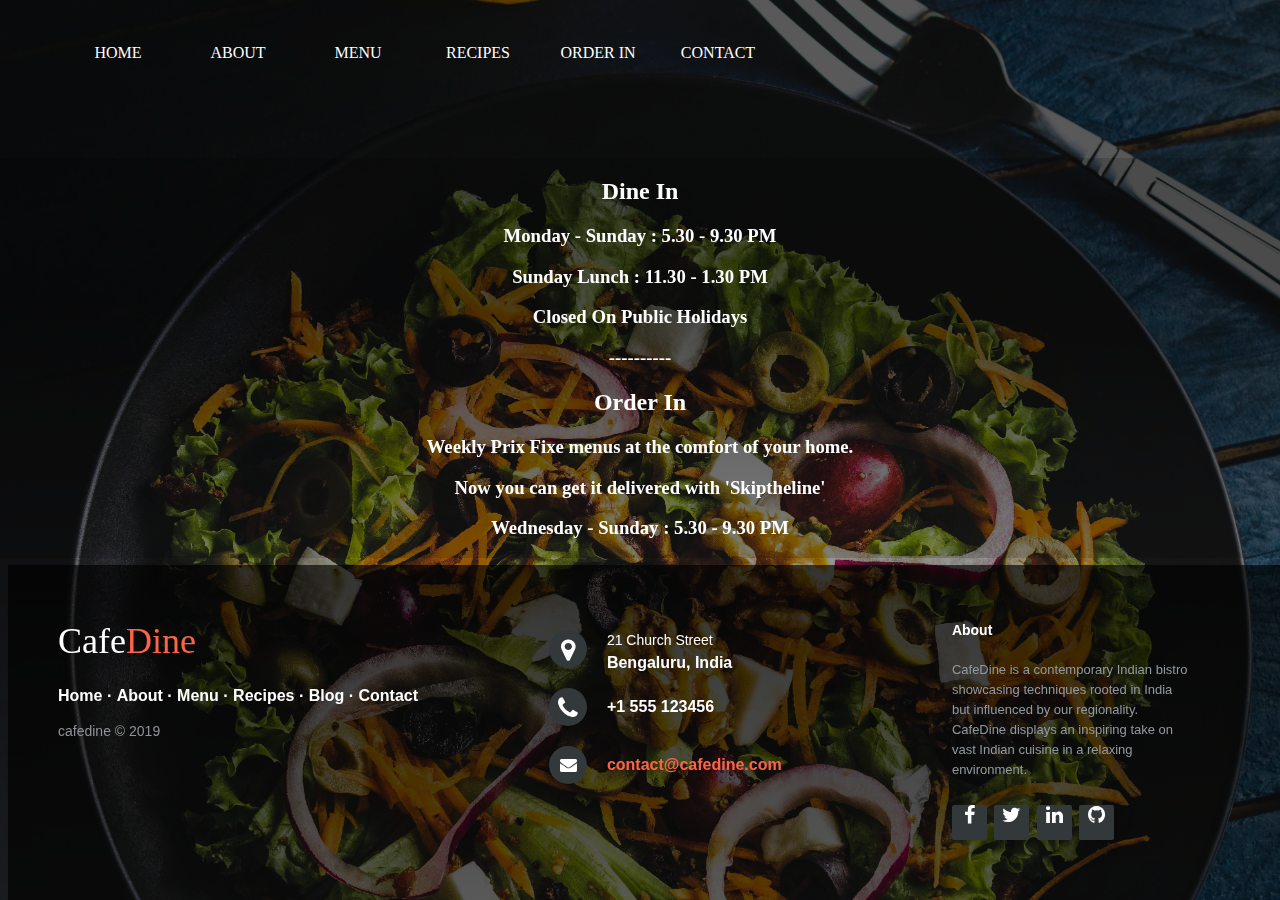
<file: index.html>
<html>
<head>
	<title> CafeDine - Restaurant </title>

	<meta charset="UTF-8">
<meta name="viewport" content="width=device-width, initial-scale=1">

<!-- ** Plugins Needed for the Project ** --> 
<link rel="stylesheet" href="https://cdnjs.cloudflare.com/ajax/libs/font-awesome/4.6.3/css/font-awesome.min.css">
<link href="style.css" rel="stylesheet">

	<!--Favicon-->
  <link rel="shortcut icon" href="favicon.ico" type="image/x-icon">
  <link rel="icon" href="favicon.ico" type="image/x-icon">

	</head>
<body>

	<!-- Header Start -->
	<header class="navigation">
		<nav class="navbar-expand" id="main-nav">
			<div class="box">
				<ul type="none">
					<li class="nav-item active">
						<a class="nav-link" href="index.html">HOME</a>
					</li>
					<li class="nav-item"><a class="nav-link" href="aboutus.html">ABOUT</a></li>
					<li class="nav-item"><a class="nav-link" href="menu.html">MENU</a></li>
					<li class="nav-item"><a class="nav-link" href="recipes.html">RECIPES</a></li>
					<li class="nav-item"><a class="nav-link" href="login1.php">ORDER IN</a></li>
					<li class="nav-item"><a class="nav-link" href="contact.html">CONTACT</a></li>
          <!---
          <li class="nav-item"><a class="nav-link" href="si.html">SIGN UP</a></li>
				</ul>
		</div>
    --->
    <!---
		<div class="box1">
				<ul type="none">
					<li class="nav-item">
<button onclick="document.getElementById('id01').style.display='block'" style="width:auto;">LOGIN</button>
<div id="id01" class="modal">
  <form class="modal-content animate" action="action1.php" method="post">
    <div class="containers">
      <label for="cname"><b>Username</b></label>
      <input type="text" placeholder="Enter Username" name="cname" required>
      <label for="password"><b>Password</b></label>
      <input type="password" placeholder="Enter Password" name="password" required>
      <button type="submit">Login</button>
    </div>
    <div class="containers" style="background-color:#f1f1f1">
      <button type="button" onclick="document.getElementById('id01').style.display='none'" class="cancelbtn">Cancel</button>
      <span class="psw">Forgot <a href="#" style="color: #ff4c4c">password?</a></span>
    </div>
  </form>
</div>
</li>
</ul>
</div>
--->
<script>
// Get the modal
var modal = document.getElementById('id01');
// When the user clicks anywhere outside of the modal, close it
window.onclick = function(event) {
  if (event.target == modal) {
    modal.style.display = "none";
  }
}
</script>
</li>
</ul>
</div>
	</nav>
</header>
<!-- Header Close -->

<div class="timings">
	<h2> Dine In </h2>
	<h3>Monday - Sunday : 5.30 - 9.30 PM</h3>
	<h3>Sunday Lunch : 11.30 - 1.30 PM</h3>
	<h3>Closed On Public Holidays</h3>
	<h3>----------</h3>
	<h2> Order In </h2>
	<h3>Weekly Prix Fixe menus at the comfort of your home.</h3>
	<h3>Now you can get it delivered with 'Skiptheline'</h3>
	<h3>Wednesday - Sunday : 5.30 - 9.30 PM</h3>
</div>

<div class="main"> 
    <footer class="footer-distributed">
 
    <div class="footer-left">
 
    <h3>Cafe<span>Dine</span></h3>
 
    <div class="footer-links">
    <a href="index.html">Home</a>
  ·
    <a href="aboutus.html">About</a>
  ·
    <a href="menu.html">Menu</a>
  ·
    <a href="recipes.html">Recipes</a>
  ·
    <a href="blog.html">Blog</a>
  ·
    <a href="contact.html">Contact</a>
    </div>
 
    <p class="footer-company-name">cafedine &copy; 2019</p>
    </div>
 
    <div class="footer-center">
 
    <div>
    <i class="fa fa-map-marker"></i>
    <p><span>21 Church Street</span> Bengaluru, India</p>
    </div>
 
    <div>
    <i class="fa fa-phone"></i>
    <p>+1 555 123456</p>
    </div>
 
    <div>
    <i class="fa fa-envelope"></i>
    <p><a href="mailto:support@company.com">contact@cafedine.com</a></p>
    </div>
 
    </div>
 
    <div class="footer-right">
 
    <p class="footer-company-about">
    <span>About </span>
  CafeDine is a contemporary Indian bistro showcasing techniques rooted in India but influenced by our regionality. CafeDine displays an inspiring take on vast Indian cuisine in a relaxing environment.
    </p>
 
    <div class="footer-icons">
 
    <a href="#"><i class="fa fa-facebook"></i></a>
    <a href="#"><i class="fa fa-twitter"></i></a>
    <a href="#"><i class="fa fa-linkedin"></i></a>
    <a href="#"><i class="fa fa-github"></i></a>
 
    </div>
 
    </div>
</footer>


<script>
// Get the modal
var modal = document.getElementById('id01');

// When the user clicks anywhere outside of the modal, close it
window.onclick = function(event) {
    if (event.target == modal) {
        modal.style.display = "none";
    }
}
</script>

</body>
</html>
</file>
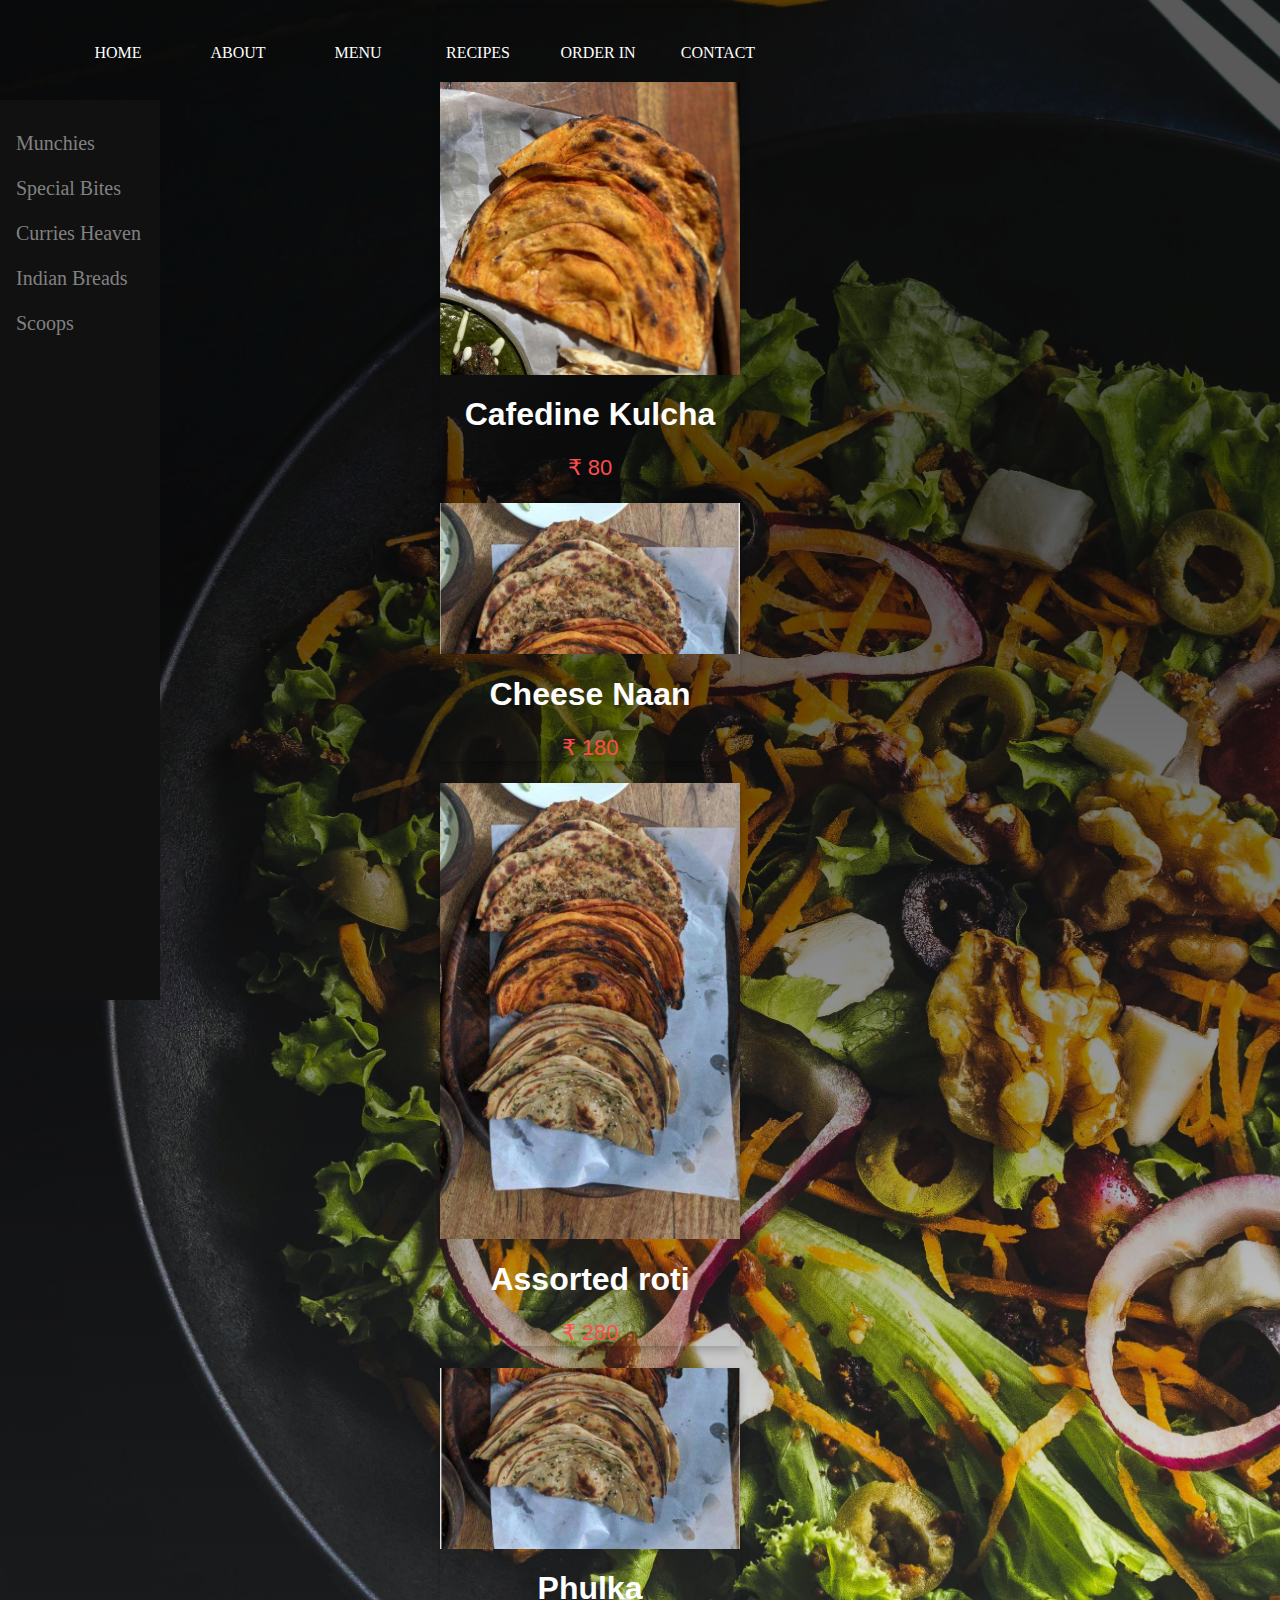
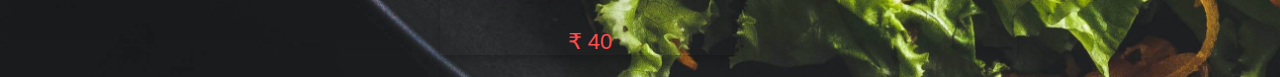
<file: breads.html>
<html>
<head>
	<title> CafeDine - Restaurant </title>

	<meta charset="UTF-8">
<meta name="viewport" content="width=device-width, initial-scale=1">

<!-- ** Plugins Needed for the Project ** --> 
<link rel="stylesheet" href="https://cdnjs.cloudflare.com/ajax/libs/font-awesome/4.6.3/css/font-awesome.min.css">
<link href="style.css" rel="stylesheet">

	<!--Favicon-->
  <link rel="shortcut icon" href="favicon.ico" type="image/x-icon">
  <link rel="icon" href="favicon.ico" type="image/x-icon">

<style>
	
.sidebar {
	margin-top: 100px;
  height: 100%;
  width: 160px;
  position: fixed;
  z-index: 1;
  top: 0;
  left: 0;
  background-color: #111;
  overflow-x: hidden;
  padding-top: 16px;
}

.sidebar a {
	margin-top: 10px;
  	padding: 6px 8px 6px 16px;
  	text-decoration: none;
  	font-size: 20px;
  	color: #818181;
  	display: block;
}

.sidebar a:hover {
  color: #f1f1f1;
}

.main {
  margin-left: 160px;
  margin-right: 260px; /* Same as the width of the sidenav */
  padding: 0px 10px;
}

.card {
  box-shadow: 0 4px 8px 0 rgba(0, 0, 0, 0.2);
  max-width: 300px;
  margin: auto;
  text-align: center;
  font-family: arial;
}

.price {
  color: #ff4c4c;
  font-size: 22px;
}

.card button {
  border: none;
  outline: 0;
  padding: 12px;
  color: white;
  background-color: #000;
  text-align: center;
  cursor: pointer;
  width: 100%;
  font-size: 18px;
}

.card button:hover {
  opacity: 0.7;
}

</style>
	</head>
<body>

	<!-- Header Start -->
	<header class="navigation">
		<nav class="navbar-expand" id="main-nav">
			<div class="box">
				<ul type="none">
					<li class="nav-item active">
						<a class="nav-link" href="index.html">HOME</a>
					</li>
					<li class="nav-item"><a class="nav-link" href="aboutus.html">ABOUT</a></li>
					<li class="nav-item"><a class="nav-link" href="menu.html">MENU</a></li>
					<li class="nav-item"><a class="nav-link" href="recipes.html">RECIPES</a></li>
					<li class="nav-item"><a class="nav-link" href="login1.php">ORDER IN</a></li>
					<li class="nav-item"><a class="nav-link" href="contact.html">CONTACT</a></li>
          <!---
          <li class="nav-item"><a class="nav-link" href="si.html">SIGN UP</a></li>
				</ul>
		</div>
		<div class="box1">
				<ul type="none">
					<li class="nav-item">
<button onclick="document.getElementById('id01').style.display='block'" style="width:auto;">LOGIN</button>
<div id="id01" class="modal">
  <form class="modal-content animate" action="/action_page.php" method="post">
    <div class="containers">
      <label for="uname"><b>Username</b></label>
      <input type="text" placeholder="Enter Username" name="uname" required>
      <label for="psw"><b>Password</b></label>
      <input type="password" placeholder="Enter Password" name="psw" required>
      <button type="submit">Login</button>
      <label>
        <input type="checkbox" checked="checked" name="remember"> Remember me
      </label>
    </div>
    <div class="containers" style="background-color:#f1f1f1">
      <button type="button" onclick="document.getElementById('id01').style.display='none'" class="cancelbtn">Cancel</button>
      <span class="psw">Forgot <a href="#" style="color: #ff4c4c">password?</a></span>
    </div>
  </form>
</div>
</li>
</ul>
</div>
<script>
// Get the modal
var modal = document.getElementById('id01');
// When the user clicks anywhere outside of the modal, close it
window.onclick = function(event) {
  if (event.target == modal) {
    modal.style.display = "none";
  }
}
</script>
</li>
</ul>
</div>
--->
	</nav>
</header>
<!-- Header Close -->
<div class="sidebar">
	<a href="menu.html">Munchies</a>
  <!---
	<a href="ghaaz.html">Ghaaz Pooz Angrezi Style</a>
  --->
	<a href="items.html">Special Bites</a>
	<a href="curries.html">Curries Heaven</a>
	<a href="breads.html">Indian Breads</a>
	<a href="scoops.html">Scoops</a>
</div>

<div class="main">
	<div class="card">
		<img src="breads1.jpg" alt="breads1" style="width:100%">
		<h1>Cafedine Kulcha</h1>
		<p class="price">&#8377 80</p>
	</div>

	<div class="card">
		<img src="breads2.jpg" alt="breads2" style="width:100%">
		<h1>Cheese Naan</h1>
		<p class="price">&#8377 180</p>
	</div>

	<div class="card">
		<img src="breads3.jpg" alt="breads3" style="width:100%">
		<h1>Assorted roti</h1>
		<p class="price">&#8377 280</p>
	</div>

  <div class="card">
    <img src="breads4.jpg" alt="breads4" style="width:100%">
    <h1>Phulka</h1>
    <p class="price">&#8377 40</p>
  </div>
</div>
</body>
</html>
</file>
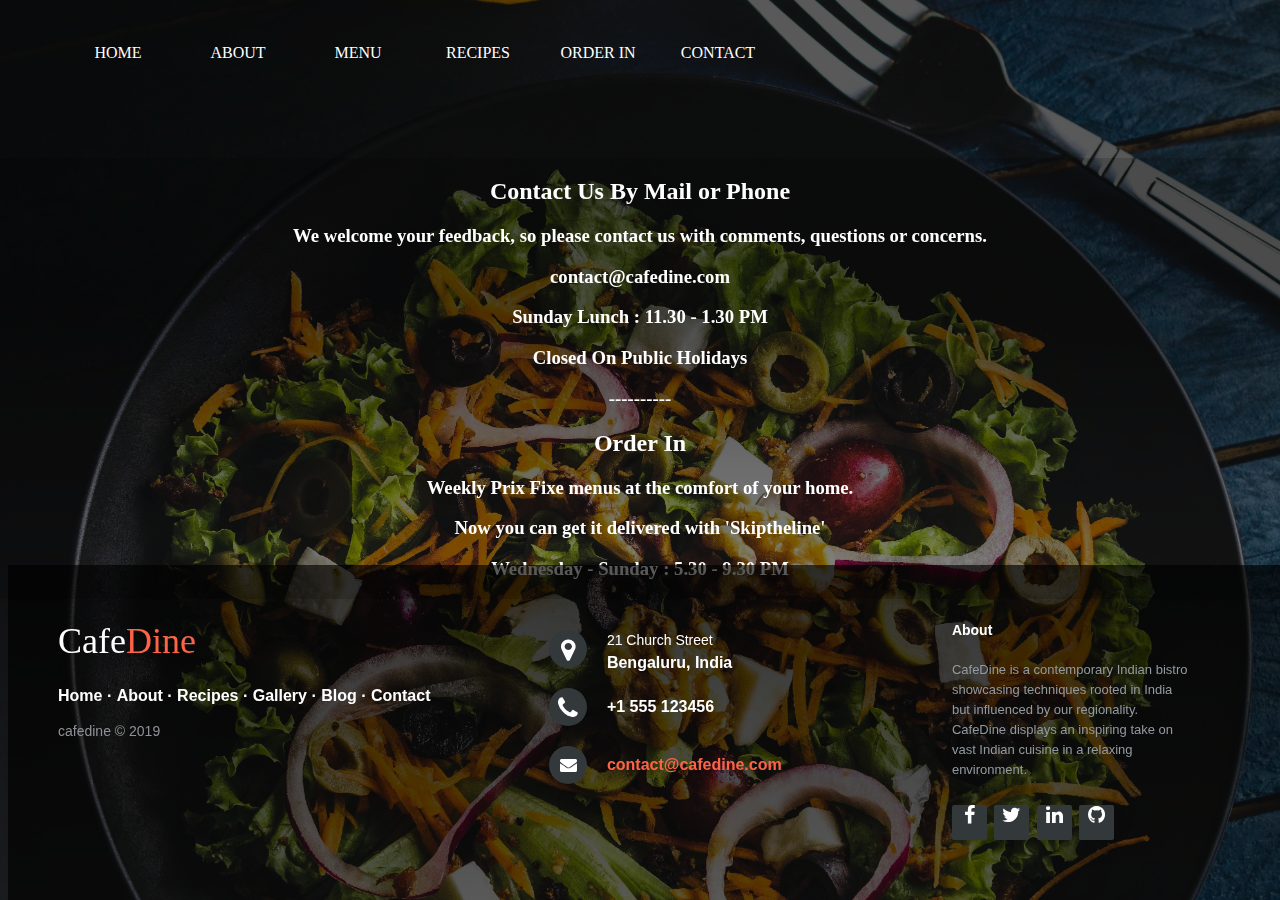
<file: contact.html>
<html>
<head>
	<title> CafeDine - Restaurant </title>

	<meta charset="UTF-8">
<meta name="viewport" content="width=device-width, initial-scale=1">

<!-- ** Plugins Needed for the Project ** --> 
<link rel="stylesheet" href="https://cdnjs.cloudflare.com/ajax/libs/font-awesome/4.6.3/css/font-awesome.min.css">
<link href="style.css" rel="stylesheet">

	<!--Favicon-->
  <link rel="shortcut icon" href="favicon.ico" type="image/x-icon">
  <link rel="icon" href="favicon.ico" type="image/x-icon">

	</head>
<body>

	<!-- Header Start -->
	<header class="navigation">
		<nav class="navbar-expand" id="main-nav">
			<div class="box">

				<ul type="none">
					<li class="nav-item active">
						<a class="nav-link" href="index.html">HOME</a>
					</li>
					<li class="nav-item"><a class="nav-link" href="aboutus.html">ABOUT</a></li>
					<li class="nav-item"><a class="nav-link" href="menu.html">MENU</a></li>
					<li class="nav-item"><a class="nav-link" href="recipes.html">RECIPES</a></li>
					<li class="nav-item"><a class="nav-link" href="login1.php">ORDER IN</a></li>
					<li class="nav-item"><a class="nav-link" href="contact.html">CONTACT</a></li>
          <!---
          <li class="nav-item"><a class="nav-link" href="si.html">SIGN UP</a></li>
				</ul>
		</div>

    <div class="box1">
        <ul type="none">
          <li class="nav-item">
<button onclick="document.getElementById('id01').style.display='block'" style="width:auto;">LOGIN</button>
<div id="id01" class="modal">
  <form class="modal-content animate" action="/action_page.php" method="post">
    <div class="containers">
      <label for="uname"><b>Username</b></label>
      <input type="text" placeholder="Enter Username" name="uname" required>
      <label for="psw"><b>Password</b></label>
      <input type="password" placeholder="Enter Password" name="psw" required>
      <button type="submit">Login</button>
      <label>
        <input type="checkbox" checked="checked" name="remember"> Remember me
      </label>
    </div>
    <div class="containers" style="background-color:#f1f1f1">
      <button type="button" onclick="document.getElementById('id01').style.display='none'" class="cancelbtn">Cancel</button>
      <span class="psw">Forgot <a href="#" style="color: #ff4c4c">password?</a></span>
    </div>
  </form>
</div>
</li>
</ul>
</div>

          --->
	</nav>
</header>

<div class="timings">
  <h2> Contact Us By Mail or Phone </h2>
  <h3>We welcome your feedback, so please contact us with comments, questions or concerns.</h3>
  <h3>contact@cafedine.com</h3>
  <h3>Sunday Lunch : 11.30 - 1.30 PM</h3>
  <h3>Closed On Public Holidays</h3>
  <h3>----------</h3>
  <h2> Order In </h2>
  <h3>Weekly Prix Fixe menus at the comfort of your home.</h3>
  <h3>Now you can get it delivered with 'Skiptheline'</h3>
  <h3>Wednesday - Sunday : 5.30 - 9.30 PM</h3>
</div>

<div class="main"> 
    <footer class="footer-distributed">
 
    <div class="footer-left">
 
    <h3>Cafe<span>Dine</span></h3>
 
    <div class="footer-links">
    <a href="#">Home</a>
  ·
    <a href="#">About</a>
  ·
    <a href="#">Recipes</a>
  ·
    <a href="#">Gallery</a>
  ·
    <a href="#">Blog</a>
  ·
    <a href="#">Contact</a>
    </div>
 
    <p class="footer-company-name">cafedine &copy; 2019</p>
    </div>
 
    <div class="footer-center">
 
    <div>
    <i class="fa fa-map-marker"></i>
    <p><span>21 Church Street</span> Bengaluru, India</p>
    </div>
 
    <div>
    <i class="fa fa-phone"></i>
    <p>+1 555 123456</p>
    </div>
 
    <div>
    <i class="fa fa-envelope"></i>
    <p><a href="mailto:support@company.com">contact@cafedine.com</a></p>
    </div>
 
    </div>
 
    <div class="footer-right">
 
    <p class="footer-company-about">
    <span>About </span>
  CafeDine is a contemporary Indian bistro showcasing techniques rooted in India but influenced by our regionality. CafeDine displays an inspiring take on vast Indian cuisine in a relaxing environment.
    </p>
 
    <div class="footer-icons">
 
    <a href="#"><i class="fa fa-facebook"></i></a>
    <a href="#"><i class="fa fa-twitter"></i></a>
    <a href="#"><i class="fa fa-linkedin"></i></a>
    <a href="#"><i class="fa fa-github"></i></a>
 
    </div>
 
    </div>
</footer>


<script>
// Get the modal
var modal = document.getElementById('id01');

// When the user clicks anywhere outside of the modal, close it
window.onclick = function(event) {
    if (event.target == modal) {
        modal.style.display = "none";
    }
}
</script>

</body>
</html>
</file>
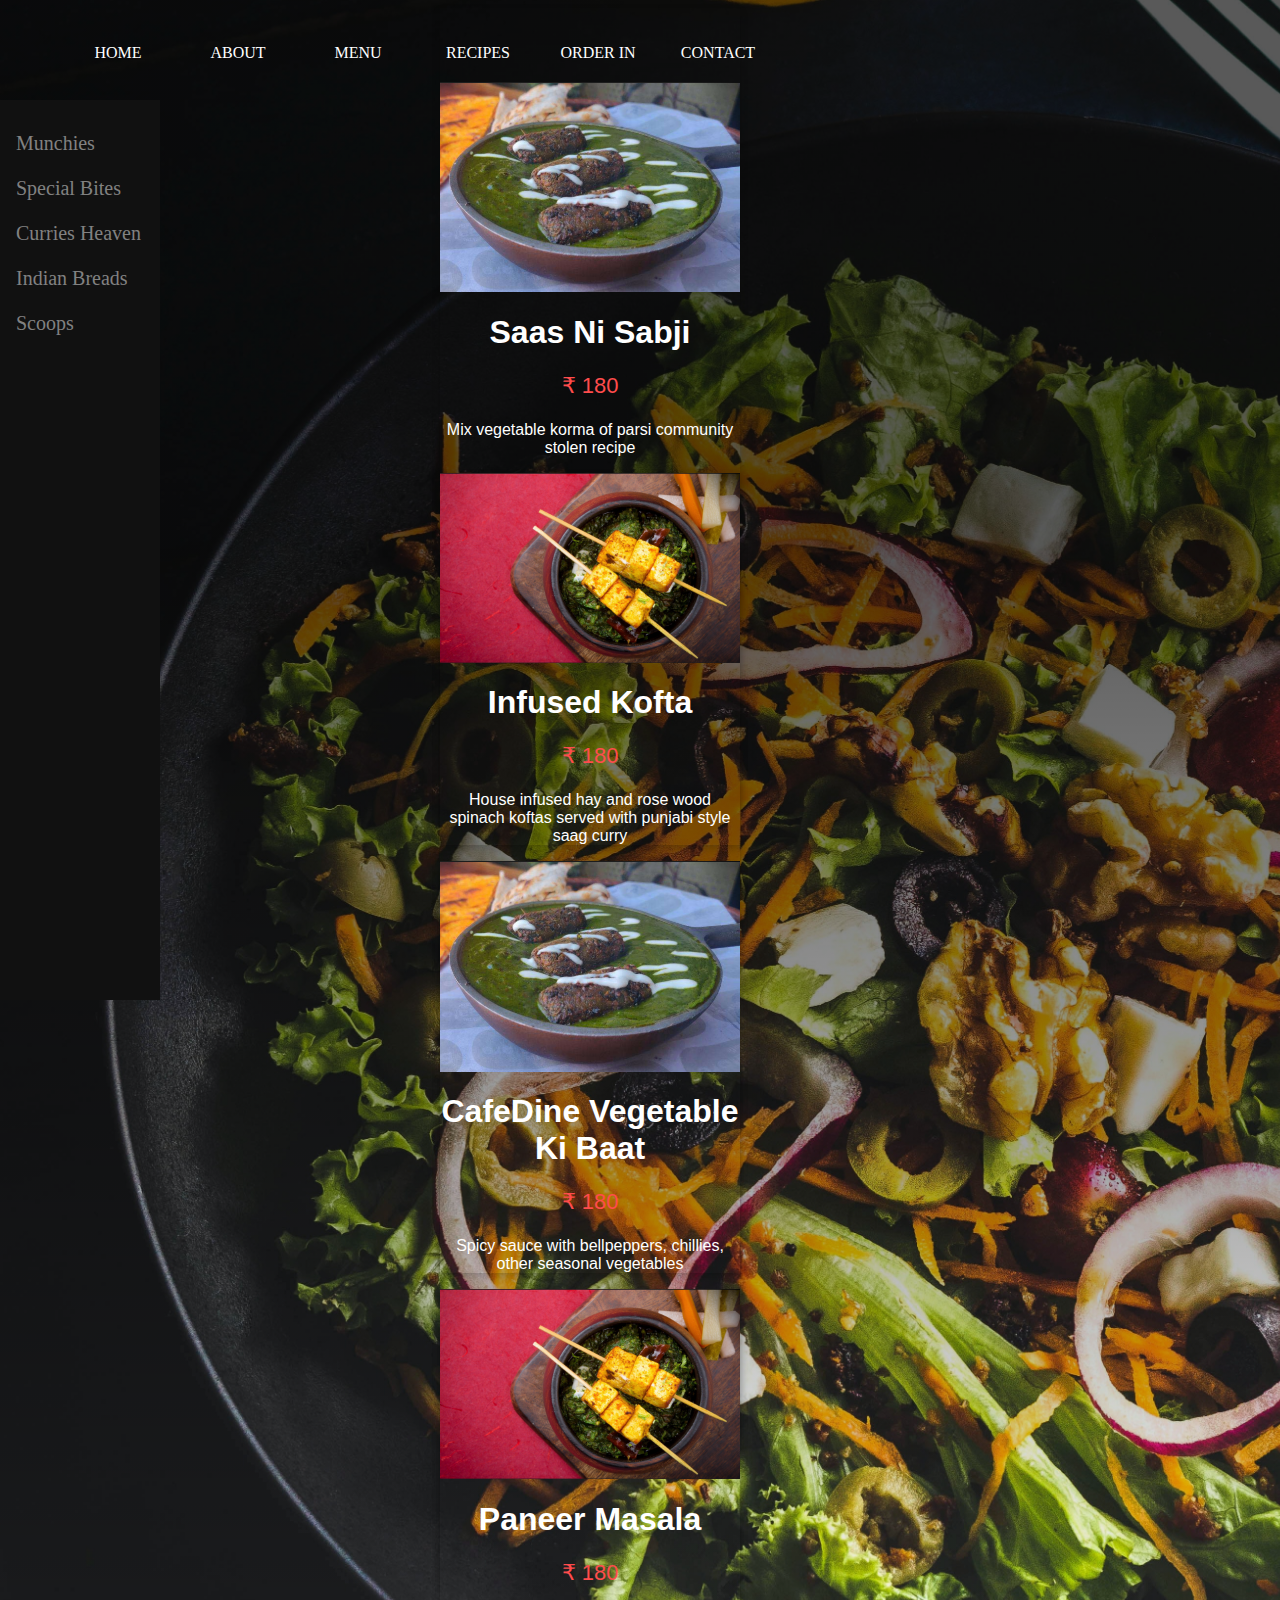
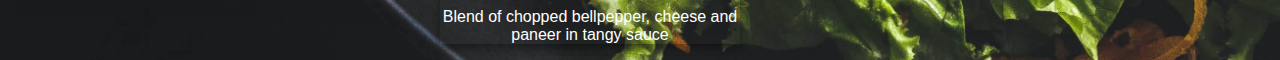
<file: curries.html>
<html>
<head>
	<title> CafeDine - Restaurant </title>

	<meta charset="UTF-8">
<meta name="viewport" content="width=device-width, initial-scale=1">

<!-- ** Plugins Needed for the Project ** --> 
<link rel="stylesheet" href="https://cdnjs.cloudflare.com/ajax/libs/font-awesome/4.6.3/css/font-awesome.min.css">
<link href="style.css" rel="stylesheet">

	<!--Favicon-->
  <link rel="shortcut icon" href="favicon.ico" type="image/x-icon">
  <link rel="icon" href="favicon.ico" type="image/x-icon">

<style>
	
.sidebar {
	margin-top: 100px;
  height: 100%;
  width: 160px;
  position: fixed;
  z-index: 1;
  top: 0;
  left: 0;
  background-color: #111;
  overflow-x: hidden;
  padding-top: 16px;
}

.sidebar a {
	margin-top: 10px;
  	padding: 6px 8px 6px 16px;
  	text-decoration: none;
  	font-size: 20px;
  	color: #818181;
  	display: block;
}

.sidebar a:hover {
  color: #f1f1f1;
}

.main {
  margin-left: 160px;
  margin-right: 260px; /* Same as the width of the sidenav */
  padding: 0px 10px;
}

.card {
  box-shadow: 0 4px 8px 0 rgba(0, 0, 0, 0.2);
  max-width: 300px;
  margin: auto;
  text-align: center;
  font-family: arial;
}

.price {
  color: #ff4c4c;
  font-size: 22px;
}

.card button {
  border: none;
  outline: 0;
  padding: 12px;
  color: white;
  background-color: #000;
  text-align: center;
  cursor: pointer;
  width: 100%;
  font-size: 18px;
}

.card button:hover {
  opacity: 0.7;
}

</style>
	</head>
<body>

	<!-- Header Start -->
	<header class="navigation">
		<nav class="navbar-expand" id="main-nav">
			<div class="box">
				<ul type="none">
					<li class="nav-item active">
						<a class="nav-link" href="index.html">HOME</a>
					</li>
					<li class="nav-item"><a class="nav-link" href="aboutus.html">ABOUT</a></li>
					<li class="nav-item"><a class="nav-link" href="menu.html">MENU</a></li>
					<li class="nav-item"><a class="nav-link" href="recipes.html">RECIPES</a></li>
					<li class="nav-item"><a class="nav-link" href="login1.php">ORDER IN</a></li>
					<li class="nav-item"><a class="nav-link" href="contact.html">CONTACT</a></li>
          <!---
          <li class="nav-item"><a class="nav-link" href="si.html">SIGN UP</a></li>
				</ul>
		</div>
		<div class="box1">
				<ul type="none">
					<li class="nav-item">
<button onclick="document.getElementById('id01').style.display='block'" style="width:auto;">LOGIN</button>
<div id="id01" class="modal">
  <form class="modal-content animate" action="/action_page.php" method="post">
    <div class="containers">
      <label for="uname"><b>Username</b></label>
      <input type="text" placeholder="Enter Username" name="uname" required>
      <label for="psw"><b>Password</b></label>
      <input type="password" placeholder="Enter Password" name="psw" required>
      <button type="submit">Login</button>
      <label>
        <input type="checkbox" checked="checked" name="remember"> Remember me
      </label>
    </div>
    <div class="containers" style="background-color:#f1f1f1">
      <button type="button" onclick="document.getElementById('id01').style.display='none'" class="cancelbtn">Cancel</button>
      <span class="psw">Forgot <a href="#" style="color: #ff4c4c">password?</a></span>
    </div>
  </form>
</div>
</li>
</ul>
</div>
          --->
<script>
// Get the modal
var modal = document.getElementById('id01');
// When the user clicks anywhere outside of the modal, close it
window.onclick = function(event) {
  if (event.target == modal) {
    modal.style.display = "none";
  }
}
</script>
</li>
</ul>
</div>
	</nav>
</header>
<!-- Header Close -->
<div class="sidebar">
	<a href="menu.html">Munchies</a>
	<!---
  <a href="ghaaz.html">Ghaaz Pooz Angrezi Style</a>
  --->
	<a href="items.html">Special Bites</a>
	<a href="curries.html">Curries Heaven</a>
	<a href="breads.html">Indian Breads</a>
	<a href="scoops.html">Scoops</a>
</div>

<div class="main">
	<div class="card">
		<img src="curries3.jpg" alt="curries1" style="width:100%">
		<h1>Saas Ni Sabji</h1>
		<p class="price">&#8377 180</p>
		<p>Mix vegetable korma of parsi community stolen recipe</p
	</div>

	<div class="card">
		<img src="munchies4.jpg" alt="curries2" style="width:100%">
		<h1>Infused Kofta</h1>
		<p class="price">&#8377 180</p>
		<p>House infused hay and rose wood spinach koftas served with punjabi style saag curry</p>
	</div>

	<div class="card">
		<img src="curries3.jpg" alt="curries3" style="width:100%">
		<h1>CafeDine Vegetable Ki Baat</h1>
		<p class="price">&#8377 180</p>
		<p>Spicy sauce with bellpeppers, chillies, other seasonal vegetables</p>
	</div>

  <div class="card">
    <img src="munchies4.jpg" alt="curries4" style="width:100%">
    <h1>Paneer Masala</h1>
    <p class="price">&#8377 180</p>
    <p>Blend of chopped bellpepper, cheese and paneer in tangy sauce</p>
  </div>
</div>
</body>
</html>
</file>
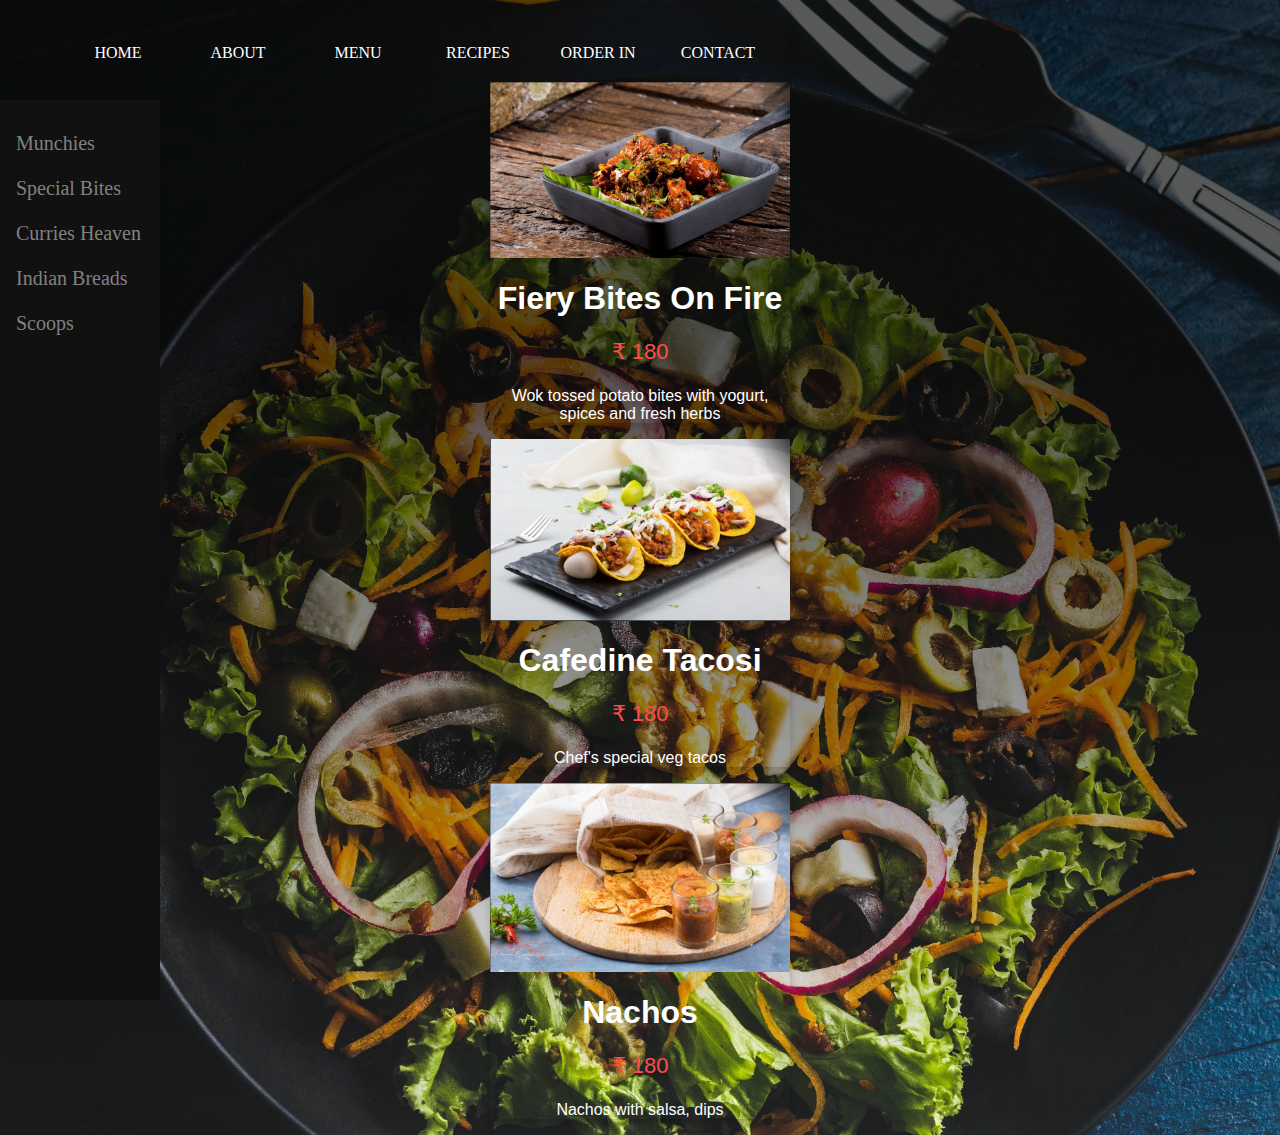
<file: items.html>
<html>
<head>
	<title> CafeDine - Restaurant </title>

	<meta charset="UTF-8">
<meta name="viewport" content="width=device-width, initial-scale=1">

<!-- ** Plugins Needed for the Project ** --> 
<link rel="stylesheet" href="https://cdnjs.cloudflare.com/ajax/libs/font-awesome/4.6.3/css/font-awesome.min.css">
<link href="style.css" rel="stylesheet">

	<!--Favicon-->
  <link rel="shortcut icon" href="favicon.ico" type="image/x-icon">
  <link rel="icon" href="favicon.ico" type="image/x-icon">

<style>
	
.sidebar {
	margin-top: 100px;
  height: 100%;
  width: 160px;
  position: fixed;
  z-index: 1;
  top: 0;
  left: 0;
  background-color: #111;
  overflow-x: hidden;
  padding-top: 16px;
}

.sidebar a {
	margin-top: 10px;
  	padding: 6px 8px 6px 16px;
  	text-decoration: none;
  	font-size: 20px;
  	color: #818181;
  	display: block;
}

.sidebar a:hover {
  color: #f1f1f1;
}

.main {
  margin-left: 160px
  margin-right: 260px; /* Same as the width of the sidenav */
  padding: 0px 10px;
}

.card {
  box-shadow: 0 4px 8px 0 rgba(0, 0, 0, 0.2);
  max-width: 300px;
  margin: auto;
  text-align: center;
  font-family: arial;
}

.price {
  color: #ff4c4c;
  font-size: 22px;
}

.card button {
  border: none;
  outline: 0;
  padding: 12px;
  color: white;
  background-color: #000;
  text-align: center;
  cursor: pointer;
  width: 100%;
  font-size: 18px;
}

.card button:hover {
  opacity: 0.7;
}

</style>
	</head>
<body>

	<!-- Header Start -->
	<header class="navigation">
		<nav class="navbar-expand" id="main-nav">
			<div class="box">
				<ul type="none">
					<li class="nav-item active">
						<a class="nav-link" href="index.html">HOME</a>
					</li>
					<li class="nav-item"><a class="nav-link" href="aboutus.html">ABOUT</a></li>
					<li class="nav-item"><a class="nav-link" href="menu.html">MENU</a></li>
					<li class="nav-item"><a class="nav-link" href="recipes.html">RECIPES</a></li>
					<li class="nav-item"><a class="nav-link" href="login1.php">ORDER IN</a></li>
					<li class="nav-item"><a class="nav-link" href="contact.html">CONTACT</a></li>
          <!---
          <li class="nav-item"><a class="nav-link" href="si.html">SIGN UP</a></li>
				</ul>
		</div>
		<div class="box1">
				<ul type="none">
					<li class="nav-item">
<button onclick="document.getElementById('id01').style.display='block'" style="width:auto;">LOGIN</button>
<div id="id01" class="modal">
  <form class="modal-content animate" action="/action_page.php" method="post">
    <div class="containers">
      <label for="uname"><b>Username</b></label>
      <input type="text" placeholder="Enter Username" name="uname" required>
      <label for="psw"><b>Password</b></label>
      <input type="password" placeholder="Enter Password" name="psw" required>
      <button type="submit">Login</button>
      <label>
        <input type="checkbox" checked="checked" name="remember"> Remember me
      </label>
    </div>
    <div class="containers" style="background-color:#f1f1f1">
      <button type="button" onclick="document.getElementById('id01').style.display='none'" class="cancelbtn">Cancel</button>
      <span class="psw">Forgot <a href="#" style="color: #ff4c4c">password?</a></span>
    </div>
  </form>
</div>
</li>
</ul>
</div>
--->
<script>
// Get the modal
var modal = document.getElementById('id01');
// When the user clicks anywhere outside of the modal, close it
window.onclick = function(event) {
  if (event.target == modal) {
    modal.style.display = "none";
  }
}
</script>
</li>
</ul>
</div>
	</nav>
</header>
<!-- Header Close -->
<div class="sidebar">
	<a href="menu.html">Munchies</a>
  <!---
  <a href="ghaaz.html">Ghaaz Pooz Angrezi Style</a>
  --->
	<a href="items.html">Special Bites</a>
	<a href="curries.html">Curries Heaven</a>
	<a href="breads.html">Indian Breads</a>
	<a href="scoops.html">Scoops</a>
</div>

<div class="main">
	<div class="card">
		<img src="bites1.jpg" alt="bites1" style="width:100%">
		<h1>Fiery Bites On Fire</h1>
		<p class="price">&#8377 180</p>
		<p>Wok tossed potato bites with yogurt, spices and fresh herbs</p>
	</div>

	<div class="card">
		<img src="bitess3.jpg" alt="bites3" style="width:100%">
		<h1>Cafedine Tacosi</h1>
		<p class="price">&#8377 180</p>
		<p>Chef's special veg tacos</p>
	</div>

  <div class="card">
    <img src="bites4.jpg" alt="bites4" style="width:100%">
    <h1>Nachos</h1>
    <p class="price">&#8377 180</p>
    <p>Nachos with salsa, dips</p>
  </div>
</div>
</body>
</html>
</file>
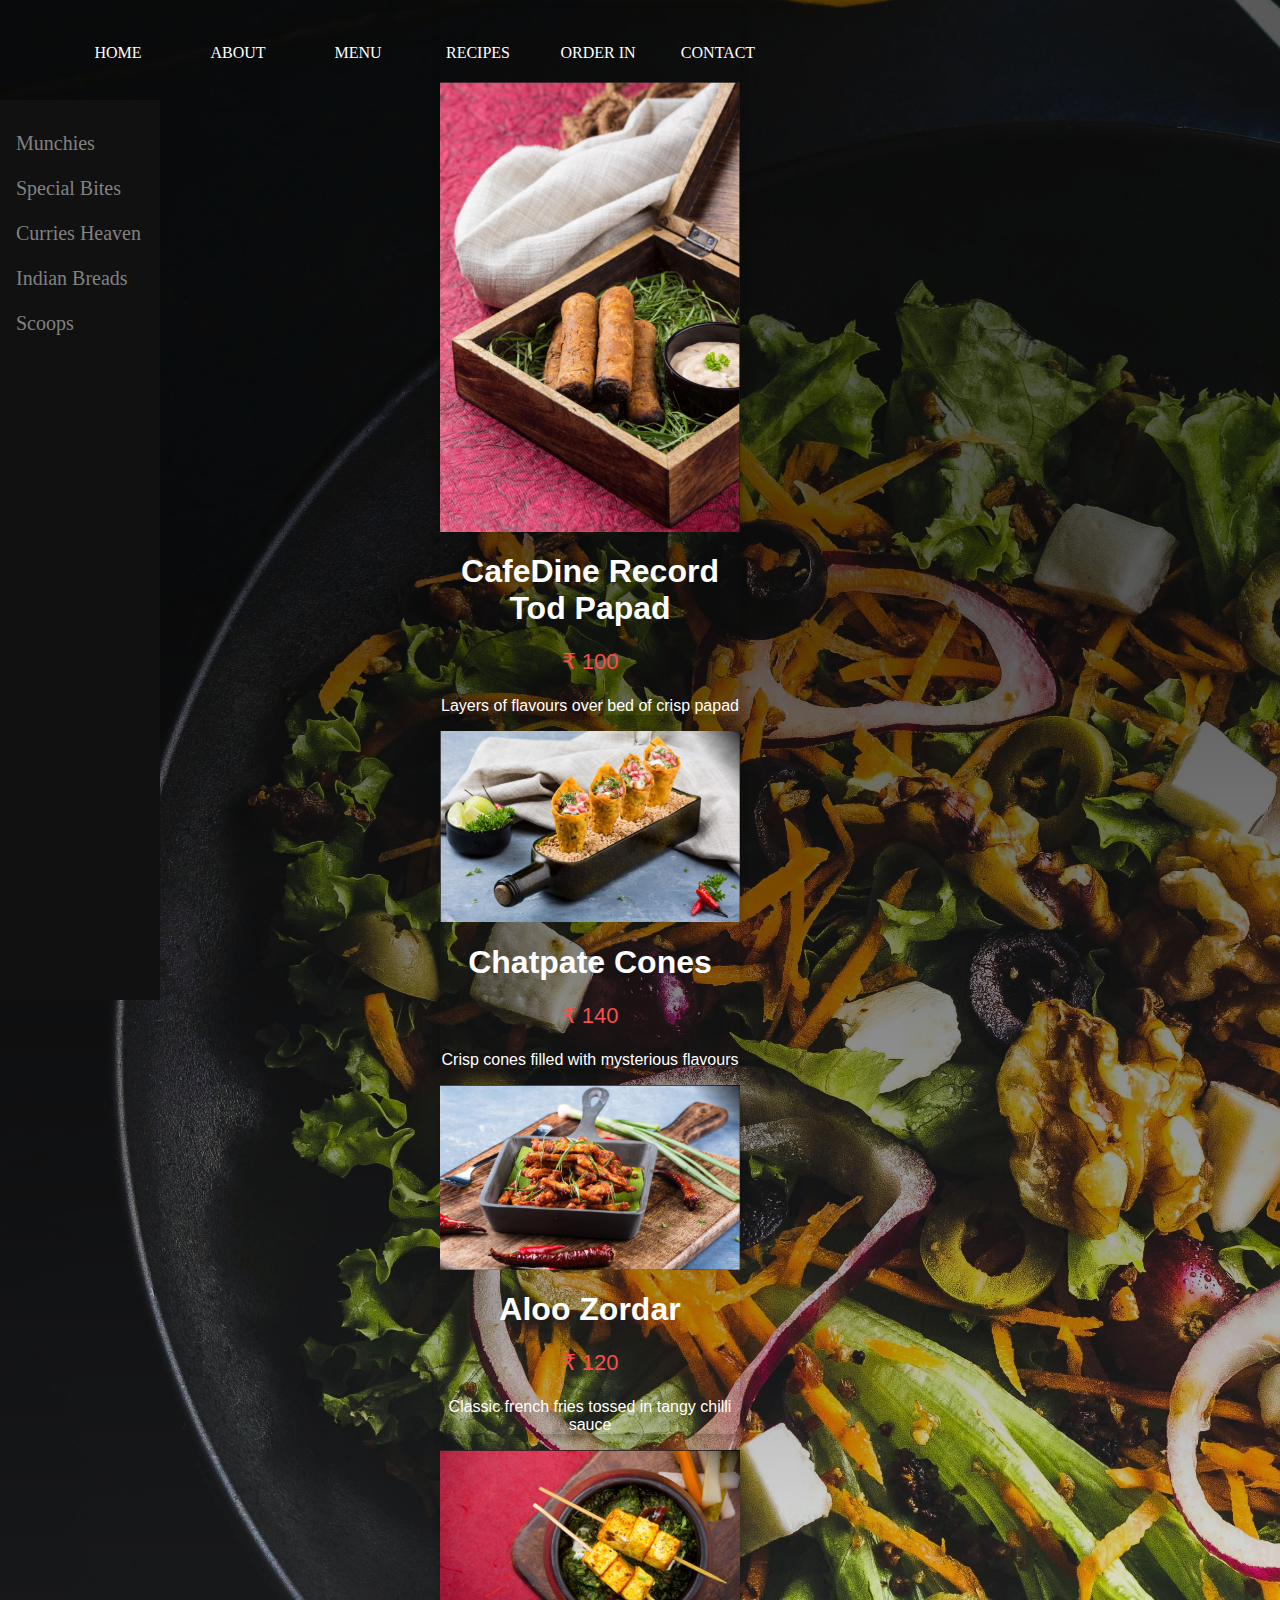
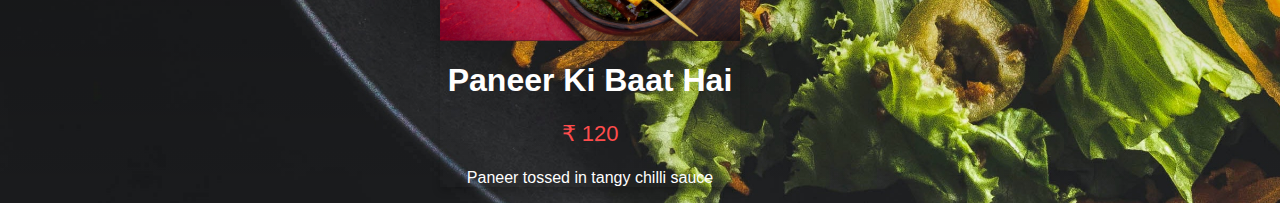
<file: menu.html>
<html>
<head>
	<title> CafeDine - Restaurant </title>

	<meta charset="UTF-8">
<meta name="viewport" content="width=device-width, initial-scale=1">

<!-- ** Plugins Needed for the Project ** --> 
<link rel="stylesheet" href="https://cdnjs.cloudflare.com/ajax/libs/font-awesome/4.6.3/css/font-awesome.min.css">
<link href="style.css" rel="stylesheet">

	<!--Favicon-->
  <link rel="shortcut icon" href="favicon.ico" type="image/x-icon">
  <link rel="icon" href="favicon.ico" type="image/x-icon">

<style>
	
.sidebar {
	margin-top: 100px;
  height: 100%;
  width: 160px;
  position: fixed;
  z-index: 1;
  top: 0;
  left: 0;
  background-color: #111;
  overflow-x: hidden;
  padding-top: 16px;
}

.sidebar a {
	margin-top: 10px;
  	padding: 6px 8px 6px 16px;
  	text-decoration: none;
  	font-size: 20px;
  	color: #818181;
  	display: block;
}

.sidebar a:hover {
  color: #f1f1f1;
}

.main {
  margin-left: 160px;
  margin-right: 260px; /* Same as the width of the sidenav */
  padding: 0px 10px;
}

.card {
  box-shadow: 0 4px 8px 0 rgba(0, 0, 0, 0.2);
  max-width: 300px;
  margin: auto;
  text-align: center;
  font-family: arial;
}

.price {
  color: #ff4c4c;
  font-size: 22px;
}

.card button {
  border: none;
  outline: 0;
  padding: 12px;
  color: white;
  background-color: #000;
  text-align: center;
  cursor: pointer;
  width: 100%;
  font-size: 18px;
}

.card button:hover {
  opacity: 0.7;
}

</style>
	</head>
<body>

	<!-- Header Start -->
	<header class="navigation">
		<nav class="navbar-expand" id="main-nav">
			<div class="box">
				<ul type="none">
					<li class="nav-item active">
						<a class="nav-link" href="index.html">HOME</a>
					</li>
					<li class="nav-item"><a class="nav-link" href="aboutus.html">ABOUT</a></li>
					<li class="nav-item"><a class="nav-link" href="menu.html">MENU</a></li>
					<li class="nav-item"><a class="nav-link" href="recipes.html">RECIPES</a></li>
					<li class="nav-item"><a class="nav-link" href="login1.php">ORDER IN</a></li>
					<li class="nav-item"><a class="nav-link" href="contact.html">CONTACT</a></li>
          <!---
          <li class="nav-item"><a class="nav-link" href="si.html">SIGN UP</a></li>
				</ul>
		</div>
		<div class="box1">
				<ul type="none">
					<li class="nav-item">
<button onclick="document.getElementById('id01').style.display='block'" style="width:auto;">LOGIN</button>
<div id="id01" class="modal">
  <form class="modal-content animate" action="/action_page.php" method="post">
    <div class="containers">
      <label for="uname"><b>Username</b></label>
      <input type="text" placeholder="Enter Username" name="uname" required>
      <label for="psw"><b>Password</b></label>
      <input type="password" placeholder="Enter Password" name="psw" required>
      <button type="submit">Login</button>
      <label>
        <input type="checkbox" checked="checked" name="remember"> Remember me
      </label>
    </div>
    <div class="containers" style="background-color:#f1f1f1">
      <button type="button" onclick="document.getElementById('id01').style.display='none'" class="cancelbtn">Cancel</button>
      <span class="psw">Forgot <a href="#" style="color: #ff4c4c">password?</a></span>
    </div>
  </form>
</div>
</li>
</ul>
</div>
--->
<script>
// Get the modal
var modal = document.getElementById('id01');
// When the user clicks anywhere outside of the modal, close it
window.onclick = function(event) {
  if (event.target == modal) {
    modal.style.display = "none";
  }
}
</script>
</li>
</ul>
</div>
	</nav>
</header>
<!-- Header Close -->
<div class="sidebar">
	<a href="menu.html">Munchies</a>
	<!---
  <a href="ghaaz.html">Ghaaz Pooz Angrezi Style</a>
  --->
	<a href="items.html">Special Bites</a>
	<a href="curries.html">Curries Heaven</a>
	<a href="breads.html">Indian Breads</a>
	<a href="scoops.html">Scoops</a>
</div>

<div class="main">
	<div class="card">
		<img src="munchies1.jpg" alt="munchies1" style="width:100%">
		<h1>CafeDine Record Tod Papad</h1>
		<p class="price">&#8377 100</p>
		<p>Layers of flavours over bed of crisp papad</p>
	</div>

	<div class="card">
		<img src="munchies2.jpg" alt="munchies2" style="width:100%">
		<h1>Chatpate Cones</h1>
		<p class="price">&#8377 140</p>
		<p>Crisp cones filled with mysterious flavours</p>
	</div>

	<div class="card">
		<img src="munchies3.jpg" alt="munchies3" style="width:100%">
		<h1>Aloo Zordar</h1>
		<p class="price">&#8377 120</p>
		<p>Classic french fries tossed in tangy chilli sauce</p>
	</div>

	<div class="card">
		<img src="munchies4.jpg" alt="munchies4" style="width:100%">
		<h1>Paneer Ki Baat Hai</h1>
		<p class="price">&#8377 120</p>
		<p>Paneer tossed in tangy chilli sauce</p>
	</div>
</div>
</body>
</html>
</file>
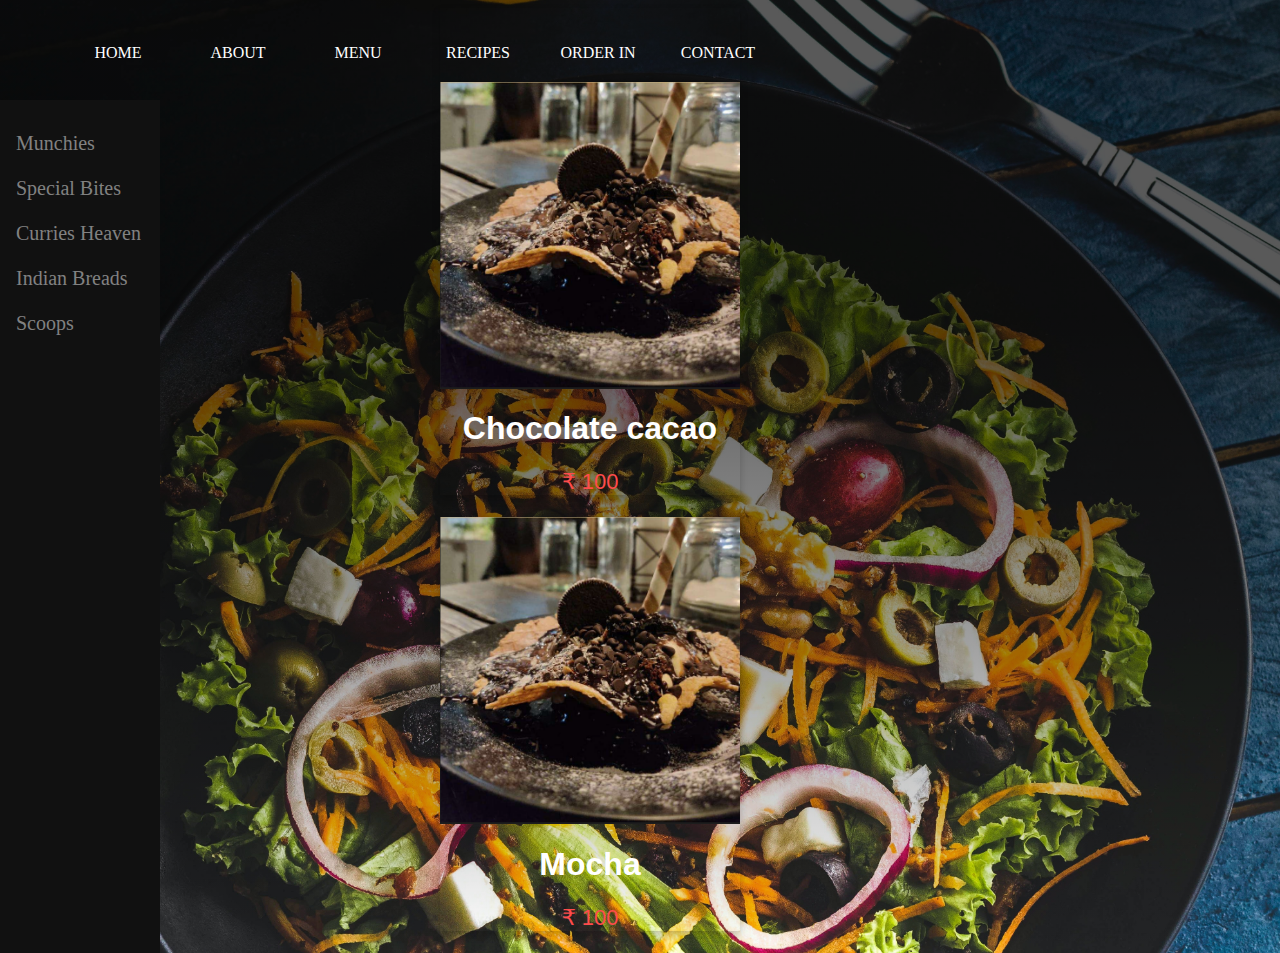
<file: scoops.html>
<html>
<head>
	<title> CafeDine - Restaurant </title>

	<meta charset="UTF-8">
<meta name="viewport" content="width=device-width, initial-scale=1">

<!-- ** Plugins Needed for the Project ** --> 
<link rel="stylesheet" href="https://cdnjs.cloudflare.com/ajax/libs/font-awesome/4.6.3/css/font-awesome.min.css">
<link href="style.css" rel="stylesheet">

	<!--Favicon-->
  <link rel="shortcut icon" href="favicon.ico" type="image/x-icon">
  <link rel="icon" href="favicon.ico" type="image/x-icon">

<style>
	
.sidebar {
	margin-top: 100px;
  height: 100%;
  width: 160px;
  position: fixed;
  z-index: 1;
  top: 0;
  left: 0;
  background-color: #111;
  overflow-x: hidden;
  padding-top: 16px;
}

.sidebar a {
	margin-top: 10px;
  	padding: 6px 8px 6px 16px;
  	text-decoration: none;
  	font-size: 20px;
  	color: #818181;
  	display: block;
}

.sidebar a:hover {
  color: #f1f1f1;
}

.main {
  margin-left: 160px;
  margin-right:260px; /* Same as the width of the sidenav */
  padding: 0px 10px;
}

.card {
  box-shadow: 0 4px 8px 0 rgba(0, 0, 0, 0.2);
  max-width: 300px;
  margin: auto;
  text-align: center;
  font-family: arial;
}

.price {
  color: #ff4c4c;
  font-size: 22px;
}

.card button {
  border: none;
  outline: 0;
  padding: 12px;
  color: white;
  background-color: #000;
  text-align: center;
  cursor: pointer;
  width: 100%;
  font-size: 18px;
}

.card button:hover {
  opacity: 0.7;
}

</style>
	</head>
<body>

	<!-- Header Start -->
	<header class="navigation">
		<nav class="navbar-expand" id="main-nav">
			<div class="box">
				<ul type="none">
					<li class="nav-item active">
						<a class="nav-link" href="index.html">HOME</a>
					</li>
					<li class="nav-item"><a class="nav-link" href="aboutus.html">ABOUT</a></li>
					<li class="nav-item"><a class="nav-link" href="menu.html">MENU</a></li>
					<li class="nav-item"><a class="nav-link" href="recipes.html">RECIPES</a></li>
					<li class="nav-item"><a class="nav-link" href="login1.php">ORDER IN</a></li>
					<li class="nav-item"><a class="nav-link" href="contact.html">CONTACT</a></li>
          <!---
          <li class="nav-item"><a class="nav-link" href="si.html">SIGN UP</a></li>
          --->
				</ul>
        <!---
		</div>
		<div class="box1">
				<ul type="none">
					<li class="nav-item">
<button onclick="document.getElementById('id01').style.display='block'" style="width:auto;">LOGIN</button>
<div id="id01" class="modal">
  <form class="modal-content animate" action="/action_page.php" method="post">
    <div class="containers">
      <label for="uname"><b>Username</b></label>
      <input type="text" placeholder="Enter Username" name="uname" required>
      <label for="psw"><b>Password</b></label>
      <input type="password" placeholder="Enter Password" name="psw" required>
      <button type="submit">Login</button>
      <label>
        <input type="checkbox" checked="checked" name="remember"> Remember me
      </label>
    </div>
    <div class="containers" style="background-color:#f1f1f1">
      <button type="button" onclick="document.getElementById('id01').style.display='none'" class="cancelbtn">Cancel</button>
      <span class="psw">Forgot <a href="#" style="color: #ff4c4c">password?</a></span>
    </div>
  </form>
</div>
</li>
</ul>
</div>
<script>
// Get the modal
var modal = document.getElementById('id01');
// When the user clicks anywhere outside of the modal, close it
window.onclick = function(event) {
  if (event.target == modal) {
    modal.style.display = "none";
  }
}
</script>
</li>
</ul>
</div>
--->
	</nav>
</header>
<!-- Header Close -->
<div class="sidebar">
	<a href="menu.html">Munchies</a>
	<!---
  <a href="ghaaz.html">Ghaaz Pooz Angrezi Style</a>
  --->
	<a href="items.html">Special Bites</a>
	<a href="curries.html">Curries Heaven</a>
	<a href="breads.html">Indian Breads</a>
	<a href="scoops.html">Scoops</a>
</div>

<div class="main">
  <!---
	<div class="card">
		<img src="scoops1.jpg" alt="scoops1" style="width:100%">
		<h1>Classic Vanilla</h1>
		<p class="price">&#8377 100</p>
	</div> --->

  <!---
	<div class="card">
		<img src="scoops2.jpg" alt="scoops2" style="width:100%">
		<h1>Strawberry</h1>
		<p class="price">&#8377 100</p>
	</div> --->

	<div class="card">
		<img src="scoops3.jpg" alt="scoops3" style="width:100%">
		<h1>Chocolate cacao</h1>
		<p class="price">&#8377 100</p>
	</div>

  <div class="card">
    <img src="scoops3.jpg" alt="scoops4" style="width:100%">
    <h1>Mocha</h1>
    <p class="price">&#8377 100</p>
  </div>
</div>
</body>
</html>
</file>
<file: style.css>
body {
			font-family: latin;
			color: white;
			background: linear-gradient( 
				rgba(0,0,0,0.65), rgba(0,0,0,0.65), rgba(0,0,0,0.38),rgba(0,0,0,0)
				)
				,url(screen.jpg)no-repeat;
			background-size: cover;
      /*height: 1000px;*/
		}

		.box{
			float: left;
			border: 1px solid none; 
      margin: 10px;
			}

    .box1 {
      float: right;
      border: 1px solid none; 
      margin: 10px;
      margin-right: 40px;
    }

		.box ul li{
			width: 120px;
			float: left;
			margin: 10px auto;
			text-align: center;
		}

		.box ul li a{
			text-decoration: none;
			color: white;
		}

		.box ul li:hover{
			background-color: #ff4c4c;
		}

		.opt form , input[type="button"] {
			background-color: black;
			color: white;
			padding: 10px;
			margin: -14px auto;
			padding-left: 50px;
			padding-right: 50px;
			text-align: center;
		}

		.form, input[type="button"]:hover {
			background-color: #ff4c4c;
		}


.dropdown-toggle.dropbttn {
  font-size: 16px;
  border: none;
  outline: none;
  color: white;
  padding: 14px 16px;
  background-color: inherit;
  font-family: inherit; /* Important for vertical align on mobile phones */
  margin: 0; /* Important for vertical align on mobile phones */
}

.btn {
  display: inline-block;
  padding: 1rem 2rem;
  text-transform: uppercase;
  border-radius: 0px;
  font-size: 14px;
  line-height: 14px;
  font-weight: 600;
  border: 1px solid transparent;
  -webkit-transition: all .35s ease;
  transition: all .35s ease;
}

.btn:focus {
  outline: 0px;
}

.btn:hover {
  outline: 0px;
}

.btn-main {
  background: #e7272d;
  color: #fff;
  border-color: #e7272d;
}

.btn-main:hover {
  border-color: #111;
  background: #111;
  color: #fff;
}

.btn-white {
  background: #fff;
  color: #111;
  border-color: #fff;
}

.btn-white:hover {
  border-color: #e7272d;
  background: #e7272d;
  color: #fff;
}

.btn-black {
  background: #111;
  color: #fff;
  border-color: #111;
}

.btn-black:hover {
  border-color: #e7272d;
  background: #e7272d;
  color: #fff;
}

.btn-solid-border {
  border-color: #e5e5e5;
  background: transparent;
  color: #111;
}

.btn-solid-border:hover {
  border-color: #111;
  background: #111;
  color: #fff;
}

.btn-main-border {
  border-color: #e7272d;
  background: transparent;
  color: #111;
}

.btn-main-border:hover {
  border-color: #e7272d;
  background: #e7272d;
  color: #fff;
}

.btn-sm {
  padding: .3rem .7rem;
}

.text-lg {
  font-size: 50px;
}
#main-nav {
  z-index: 99;
}
.navbar-expand .navbar-nav  .nav-link {
  text-transform: uppercase;
  font-size: 15px;
  font-weight: 600;
  margin-left: 35px;
  padding-left: 5px;
  padding-right: 5px;
  color: #fff;
  letter-spacing: .5px;
  position: relative;
}

@media (max-width: 1200px) {
  .navbar-expand-lg .navbar-nav .nav-link {
    margin-left: 25px;
  }
}

ul.dropdown-menu {
  background: #fff;
  border-radius: 0px;
  margin: 0px;
  padding: 0px;
  border-top: 2px solid #e7272d;
}
ul.dropdown-menu > li > a {
	font-size: 12px;
  line-height: 22px;
  display: block;
  position: relative;
  z-index: 1;
  -webkit-transition: all .3s ease-in-out;
  transition: all .3s ease-in-out;
  color: #111;
  text-transform: uppercase;
}
.navbar ul ul ul.dropdown-menu li .nav-link {
  font-size: 12px;
  line-height: 22px;
  display: block;
  position: relative;
  z-index: 1;
  padding-left: 15px;
  -webkit-transition: all .3s ease-in-out;
  transition: all .3s ease-in-out;
  padding-top: 10px;
  padding-bottom: 10px;
  color: #111;
  text-transform: uppercase;
}

ul.dropdown-menu > li > a:hover,
.navbar ul ul ul.dropdown-menu li .nav-link:hover {
  background: #e7272d;
  color: #fff;
}

.dropdown-item:focus,
.dropdown-item:hover {
  color: #fff;
  text-decoration: none;
  background-color: transparent;
}

.dropdown-menu {
  border-radius: 0;
  padding: 0;
  border: 0;
  display: block;
  opacity: 0;
  visibility: hidden;
  min-width: 100px;
  -webkit-transform: scaleY(0);
          transform: scaleY(0);
  -webkit-transform-origin: center top 0;
          transform-origin: center top 0;
  -webkit-transition: all .3s ease-in-out 0s;
  transition: all .3s ease-in-out 0s;
  box-shadow: 0 6px 12px rgba(0, 0, 0, 0.175);
  overflow: hidden;
}

.dropdown:hover .dropdown-menu {
  opacity: 1;
  visibility: visible;
  -webkit-transform: scaleY(1);
          transform: scaleY(1);
}

@media (max-width: 575px) {}
  .btn-group,
  .btn-group-vertical {
    display: block;
  }
  .btn-group > .btn {
    padding: 20px;
  }
}

@media (max-width: 400px) {
  .navbar-nav .dropdown-menu {
    position: absolute;
  }
  .btn-group,
  .btn-group-vertical {
    display: block;
  }
  .btn-group > .btn {
    padding: 20px;
  }
}

@media (max-width: 767px) {
  .navbar-nav .dropdown-menu {
    position: absolute;
  }
  .btn-group,
  .btn-group-vertical {
    display: block;
  }
  .btn-group > .btn {
    padding: 20px;
  }
}

@media (max-width: 991px) {
  .navbar-nav .dropdown-menu {
    position: absolute;
  }
  .btn-group,
  .btn-group-vertical {
    display: block;
  }
  .btn-group > .btn {
    padding: 20px;
  }
}

.dropdown-toggle::after {
  content: " \f107";
  font-family: "Font Awesome 5 free";
  border: 0px;
  font-size: 14px;
  vertical-align: top;
  margin-left: 10px;
  font-weight: 100;
}

.navbar-expand-lg.main-nav .navbar-brand {
  color: #fff;
}

.navbar-toggler {
  background: #fff;
  border-radius: 0px;
}

@media (max-width: 575px) {
  #main-nav {
    background: #111;
  }
}

@media (max-width: 400px) {
  #main-nav {
    background: #111;
  }
}

@media (max-width: 767px) {
  #main-nav {
    background: #111;
  }
}

@media (max-width: 991px) {
  #main-nav {
    background: #111;
  }
}

.timings {
  background-color: rgba(0,0,0,0.15);
  text-align: center;
  position: fixed;
  left: 0;
  width: 100%;
  margin-top: 150px;
  float: center;
}

/*.main {
  background: black;
  text-align: center;
  position: fixed;
  left: 0;
  width: 100%;
  margin-top: 55px;
  float: center;
}

.footer-links {
  text-decoration: none;
  font-size: 20px;
  color: white;
}
*/
main {
  max-height: 550px;
  background-color: rgba(0,0,0,0.65);
  color: white;
  font-size: 38pt;
  text-align: center;
  line-height: 550px;
} 
footer{
  position: fixed;
  bottom: 0;
}
.footer-distributed{
  background-color: rgba(0,0,0,0.65);
  box-shadow: 0 1px 1px 0 rgba(0, 0, 0, 0.12);
  box-sizing: border-box;
  width: 100%;
  text-align: left;
  font: bold 16px sans-serif;
  padding: 55px 50px;
  margin-top: 80px;
}
 
.footer-distributed .footer-left,
.footer-distributed .footer-center,
.footer-distributed .footer-right{
  display: inline-block;
  vertical-align: top;
}
 
.footer-distributed .footer-left{
  width: 40%;
}
 
.footer-distributed h3{
  color:  #ffffff;
  font: normal 36px 'Cookie', cursive;
  margin: 0;
}
 
.footer-distributed h3 span{
  color:tomato;
}
 
 
.footer-distributed .footer-links{
  color:  #ffffff;
  margin: 20px 0 12px;
  padding: 0;
}
 
.footer-distributed .footer-links a{
  display:inline-block;
  line-height: 1.8;
  text-decoration: none;
  color:  inherit;
}
 
.footer-distributed .footer-company-name{
  color:  #8f9296;
  font-size: 14px;
  font-weight: normal;
  margin: 0;
}
 
 
.footer-distributed .footer-center{
  width: 35%;
}
 
.footer-distributed .footer-center i{
  background-color:  #33383b;
  color: #ffffff;
  font-size: 25px;
  width: 38px;
  height: 38px;
  border-radius: 50%;
  text-align: center;
  line-height: 42px;
  margin: 10px 15px;
  vertical-align: middle;
}
 
.footer-distributed .footer-center i.fa-envelope{
  font-size: 17px;
  line-height: 38px;
}
 
.footer-distributed .footer-center p{
  display: inline-block;
  color: #ffffff;
  vertical-align: middle;
  margin:0;
}
 
.footer-distributed .footer-center p span{
  display:block;
  font-weight: normal;
  font-size:14px;
  line-height:2;
}
 
.footer-distributed .footer-center p a{
  color:  tomato;
  text-decoration: none;;
}
 
.footer-distributed .footer-right{
  width: 20%;
}
 
.footer-distributed .footer-company-about{
  line-height: 20px;
  color:  #92999f;
  font-size: 13px;
  font-weight: normal;
  margin: 0;
}
 
.footer-distributed .footer-company-about span{
  display: block;
  color:  #ffffff;
  font-size: 14px;
  font-weight: bold;
  margin-bottom: 20px;
}
 
.footer-distributed .footer-icons{
  margin-top: 25px;
}
 
.footer-distributed .footer-icons a{
  display: inline-block;
  width: 35px;
  height: 35px;
  cursor: pointer;
  background-color:  #33383b;
  border-radius: 2px;
 
  font-size: 20px;
  color: #ffffff;
  text-align: center;
  line-height: 35px;
  margin-right: 3px;
  margin-bottom: 5px;
}
 
 
@media (max-width: 880px) {
  .footer-distributed{
    font: bold 14px sans-serif;
  }
 
  .footer-distributed .footer-left,
  .footer-distributed .footer-center,
  .footer-distributed .footer-right{
    display: block;
    width: 100%;
    margin-bottom: 40px;
    text-align: center;
  }
 
  .footer-distributed .footer-center i{
    margin-left: 0;
  }
  .main {
    line-height: normal;
    font-size: auto;
  }
 
}

/*Recipes.html*/
/* Container holding the image and the text */
.container {
  position: relative;
}

/* Bottom right text */
.text-block {
  position: absolute;
  background-color: rgba(0,0,0,0,1);
  color: white;
  padding-left: 20px;
  padding-right: 20px;
  position: absolute;
  top: 50%;
  left: 50%;
  transform: translate(-50%, -50%);
  font: bold 25px latin;
  text-align: center;
}

.panel-content {
  position:relative;
  position: absolute;
  background-color: rgba(0.1, 0.1, 0.1, 0.12);
  color: white;
  padding-left: 20px;
  padding-right: 20px;
  position: absolute;
  top: 50%;
  left: 50%;
  transform: translate(-50%, -50%);
  font: bold 25px latin;
  text-align: center;
  width:100%;
  word-wrap: break-word;
  margin-top: 200px;
}

.row > .column {
  padding: 0 8px;
  box-sizing: border-box;
}

.row:after {
  content: "";
  display: table;
  clear: both;
}

/* Create four equal columns that floats next to eachother */
.column {
  float: left;
  width: 25%;
}

/*
.panel-content1 {
  font-family: latin;
  background-color:rgba(0,0,0,0.5);
  font-size:24px;
  text-align:center;
  box-sizing:border-box;
}
*/

/* The Modal (background)
.modal {
  display: none;
  position: fixed;
  z-index: 1;
  padding-top: 100px;
  left: 0;
  top: 0;
  width: 100%;
  height: 100%;
  overflow: auto;
  background-color: black;
}

/* Modal Content 
.modal-content {
  position: relative;
  background-color: #fefefe;
  margin: auto;
  padding: 0;
  width: 90%;
  max-width: 1200px;
}
*/
/* The Close Button */
.close {
  color: white;
  position: absolute;
  top: 10px;
  right: 25px;
  font-size: 35px;
  font-weight: bold;
}

.close:hover,
.close:focus {
  color: #999;
  text-decoration: none;
  cursor: pointer;
}

/* Hide the slides by default */
.mySlides {
  display: none;
}

input[type=text], input[type=password] {
  width: 100%;
  padding: 12px 20px;
  margin: 8px 0;
  display: inline-block;
  border: 1px solid #ccc;
  box-sizing: border-box;
}

/* Set a style for all buttons */
button {
  background-color: black
  color: white;
  margin: 8px 0;
  margin-right:40px;
  border: none;
  cursor: pointer;
  font-family: latin;
  font-size: 20px;
}

button:hover {
  opacity: 0.8;
}

/* Extra styles for the cancel button */
.cancelbtn {
  /*width: auto;*/
  padding: 10px 18px;
  background-color: #f44336;
}

.containers {
  padding: 16px;
}

span.psw {
  float: right;
  padding-top: 16px;
  color: #ff4c4c;
}

/* The Modal (background) */
.modal {
  display: none; /* Hidden by default */
  position: fixed; /* Stay in place */
  z-index: 1; /* Sit on top */
  left: 0;
  top: 0;
  width: 100%; /* Full width */
  height: 100%; /* Full height */
  overflow: auto; /* Enable scroll if needed */
  background-color: rgb(0,0,0); /* Fallback color */
  background-color: rgba(0,0,0,0.4); /* Black w/ opacity */
  padding-top: 60px;
}

/* Modal Content/Box */
.modal-content {
  background-color: black;
  margin: 5% auto 15% auto; /* 5% from the top, 15% from the bottom and centered */
  border: 1px solid #888;
  width: 80%; /* Could be more or less, depending on screen size */
}

/* The Close Button (x) */
.close {
  position: absolute;
  right: 25px;
  top: 0;
  color: #000;
  font-size: 35px;
  font-weight: bold;
}

.close:hover,
.close:focus {
  color: #ff4c4c;
  cursor: pointer;
}

/* Add Zoom Animation */
.animate {
  -webkit-animation: animatezoom 0.6s;
  animation: animatezoom 0.6s
}

@-webkit-keyframes animatezoom {
  from {-webkit-transform: scale(0)} 
  to {-webkit-transform: scale(1)}
}
  
@keyframes animatezoom {
  from {transform: scale(0)} 
  to {transform: scale(1)}
}

/* Change styles for span and cancel button on extra small screens */
@media screen and (max-width: 300px) {
  span.psw {
     display: block;
     float: none;
  }
  .cancelbtn {
     width: 100%;
  }
}

/* Full-width input fields */
input[type=text], input[type=password] {
  width: 100%;
  padding: 15px;
  margin: 5px 0 22px 0;
  display: inline-block;
  border: none;
  background: #f1f1f1;
}

/* Add a background color when the inputs get focus */
input[type=text]:focus, input[type=password]:focus {
  background-color: #ddd;
  outline: none;
}

/* Extra styles for the cancel button */
.cancelbtnsi {
  padding: 14px 20px;
  background-color: #f44336;
}

/* Float cancel and signup buttons and add an equal width */
.cancelbtnsi, .signupbtnsi {
  float: left;
  width: 50%;
}

/* Add padding to container elements */
.containersi {
  padding: 16px;
}

/* The Modal (background) */
.modalsi {
  display: none; /* Hidden by default */
  position: fixed; /* Stay in place */
  z-index: 1; /* Sit on top */
  left: 0;
  top: 0;
  width: 100%; /* Full width */
  height: 100%; /* Full height */
  overflow: auto; /* Enable scroll if needed */
  background-color: #474e5d;
  padding-top: 50px;
}

/* Modal Content/Box */
.modal-contentsi {
  background-color: #fefefe;
  margin: 5% auto 15% auto; /* 5% from the top, 15% from the bottom and centered */
  border: 1px solid #888;
  width: 80%; /* Could be more or less, depending on screen size */
}

/* Style the horizontal ruler */
hr {
  border: 1px solid #f1f1f1;
  margin-bottom: 25px;
}
 
/* The Close Button (x) */
.closesi {
  position: absolute;
  right: 35px;
  top: 15px;
  font-size: 40px;
  font-weight: bold;
  color: #f1f1f1;
}

.closesi:hover,
.closesi:focus {
  color: #f44336;
  cursor: pointer;
}

/* Clear floats */
.clearfixsi::after {
  content: "";
  clear: both;
  display: table;
}

/* Change styles for cancel button and signup button on extra small screens */
@media screen and (max-width: 300px) {
  .cancelbtnsi, .signupbtnsi {
     width: 100%;
  }
}







/*Contact.html*/
* {
  box-sizing: border-box;
}

/* Style inputs */
input[type=text], select, textarea {
  width: 100%;
  padding: 12px;
  border: 1px solid #ccc;
  margin-top: 6px;
  margin-bottom: 16px;
  resize: vertical;
}

input[type=submit] {
  background-color: #4CAF50;
  color: white;
  padding: 12px 20px;
  border: none;
  cursor: pointer;
}

input[type=submit]:hover {
  background-color: #45a049;
}

/* Style the container/contact section */
.container {
  border-radius: 5px;
  background-color: #f2f2f2;
  padding: 10px;
}

/* Create two columns that float next to eachother */
.column {
  float: left;
  width: 50%;
  margin-top: 6px;
  padding: 20px;
}

/* Clear floats after the columns */
.row:after {
  content: "";
  display: table;
  clear: both;
}

/* Responsive layout - when the screen is less than 600px wide, make the two columns stack on top of each other instead of next to each other */
@media screen and (max-width: 600px) {
  .column, input[type=submit] {
    width: 100%;
    margin-top: 0;
  }
}







/* Caption text 
.caption-container {
  text-align: center;
  background-color: black;
  padding: 2px 16px;
  color: white;
}

img.demo {
  opacity: 0.6;
}

.active,
.demo:hover {
  opacity: 1;
}

img.hover-shadow {
  transition: 0.3s;
}

.hover-shadow:hover {
  box-shadow: 0 4px 8px 0 rgba(0, 0, 0, 0.2), 0 6px 20px 0 rgba(0, 0, 0, 0.19);
}


/*
.row {
  display: flex;
  flex-wrap: wrap;
  padding: 0 4px;
  margin-top: 0px;
}
.img {
  margin-top: 8px;
  vertical-align: middle;
}

.img-1{
  background: url('https://images.unsplash.com/photo-1422205512921-12dac7b3b603?ixlib=rb-1.2.1&ixid=eyJhcHBfaWQiOjEyMDd9&auto=format&fit=crop&w=2255&q=80') no-repeat center center;
  background-size: cover;
  width: 100%;
}
.img-2{
  background: url('https://images.unsplash.com/photo-1422205512921-12dac7b3b603?ixlib=rb-1.2.1&ixid=eyJhcHBfaWQiOjEyMDd9&auto=format&fit=crop&w=2255&q=80') no-repeat center center;
  background-size: cover;
  width: 100%;
}
.img-3{
  background: url('https://images.unsplash.com/photo-1422205512921-12dac7b3b603?ixlib=rb-1.2.1&ixid=eyJhcHBfaWQiOjEyMDd9&auto=format&fit=crop&w=2255&q=80') no-repeat center center;
  background-size: cover;
  width: 100%;
  
}
.img-4 {
  background: url('https://images.unsplash.com/photo-1422205512921-12dac7b3b603?ixlib=rb-1.2.1&ixid=eyJhcHBfaWQiOjEyMDd9&auto=format&fit=crop&w=2255&q=80') no-repeat center center;
  background-size: cover;
  width: 100%;
  
}

@media screen and (min-width: 800px) {
  .row{
    height: 700px; 
  }
  
  .img{
    height: 100%;  
  }

  .img-1,
  .img-4 
  .img-2,
  .img-3 {
    width: 33.33;
  }
}
*/
</file>
